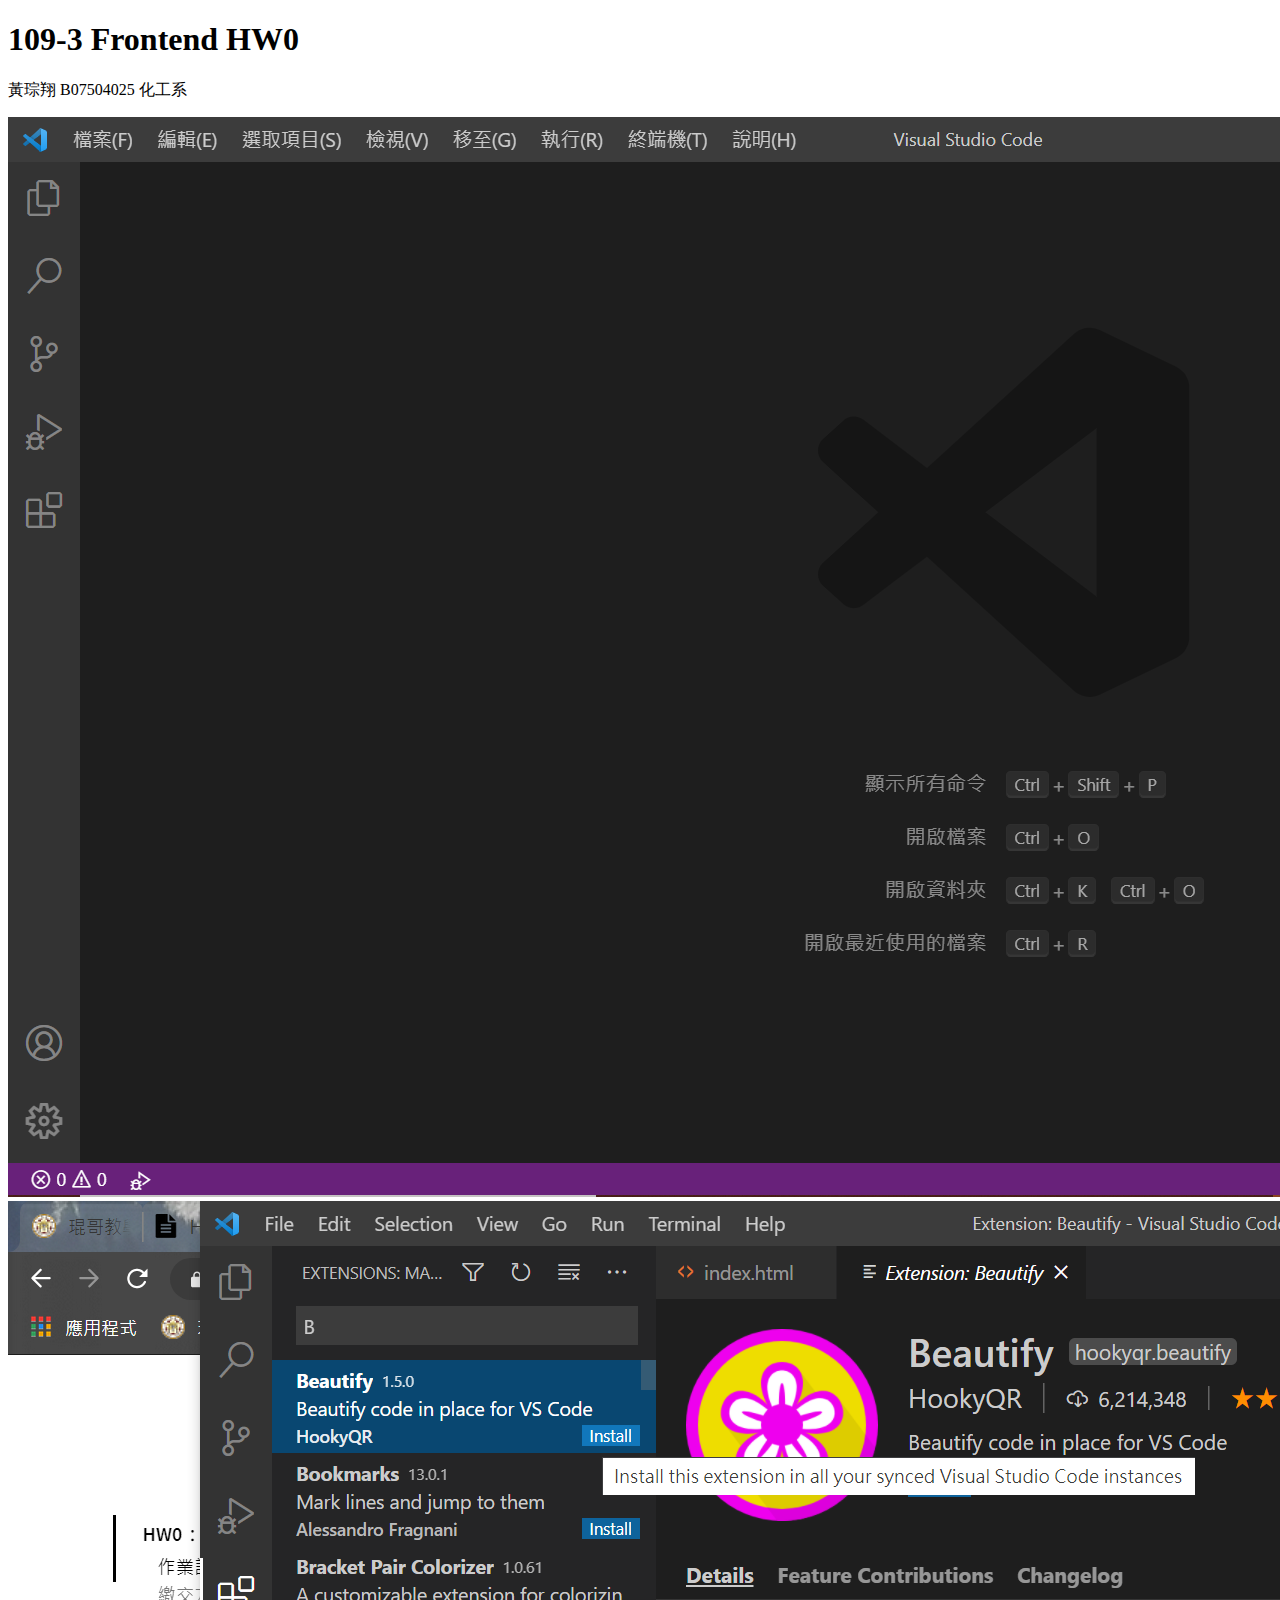
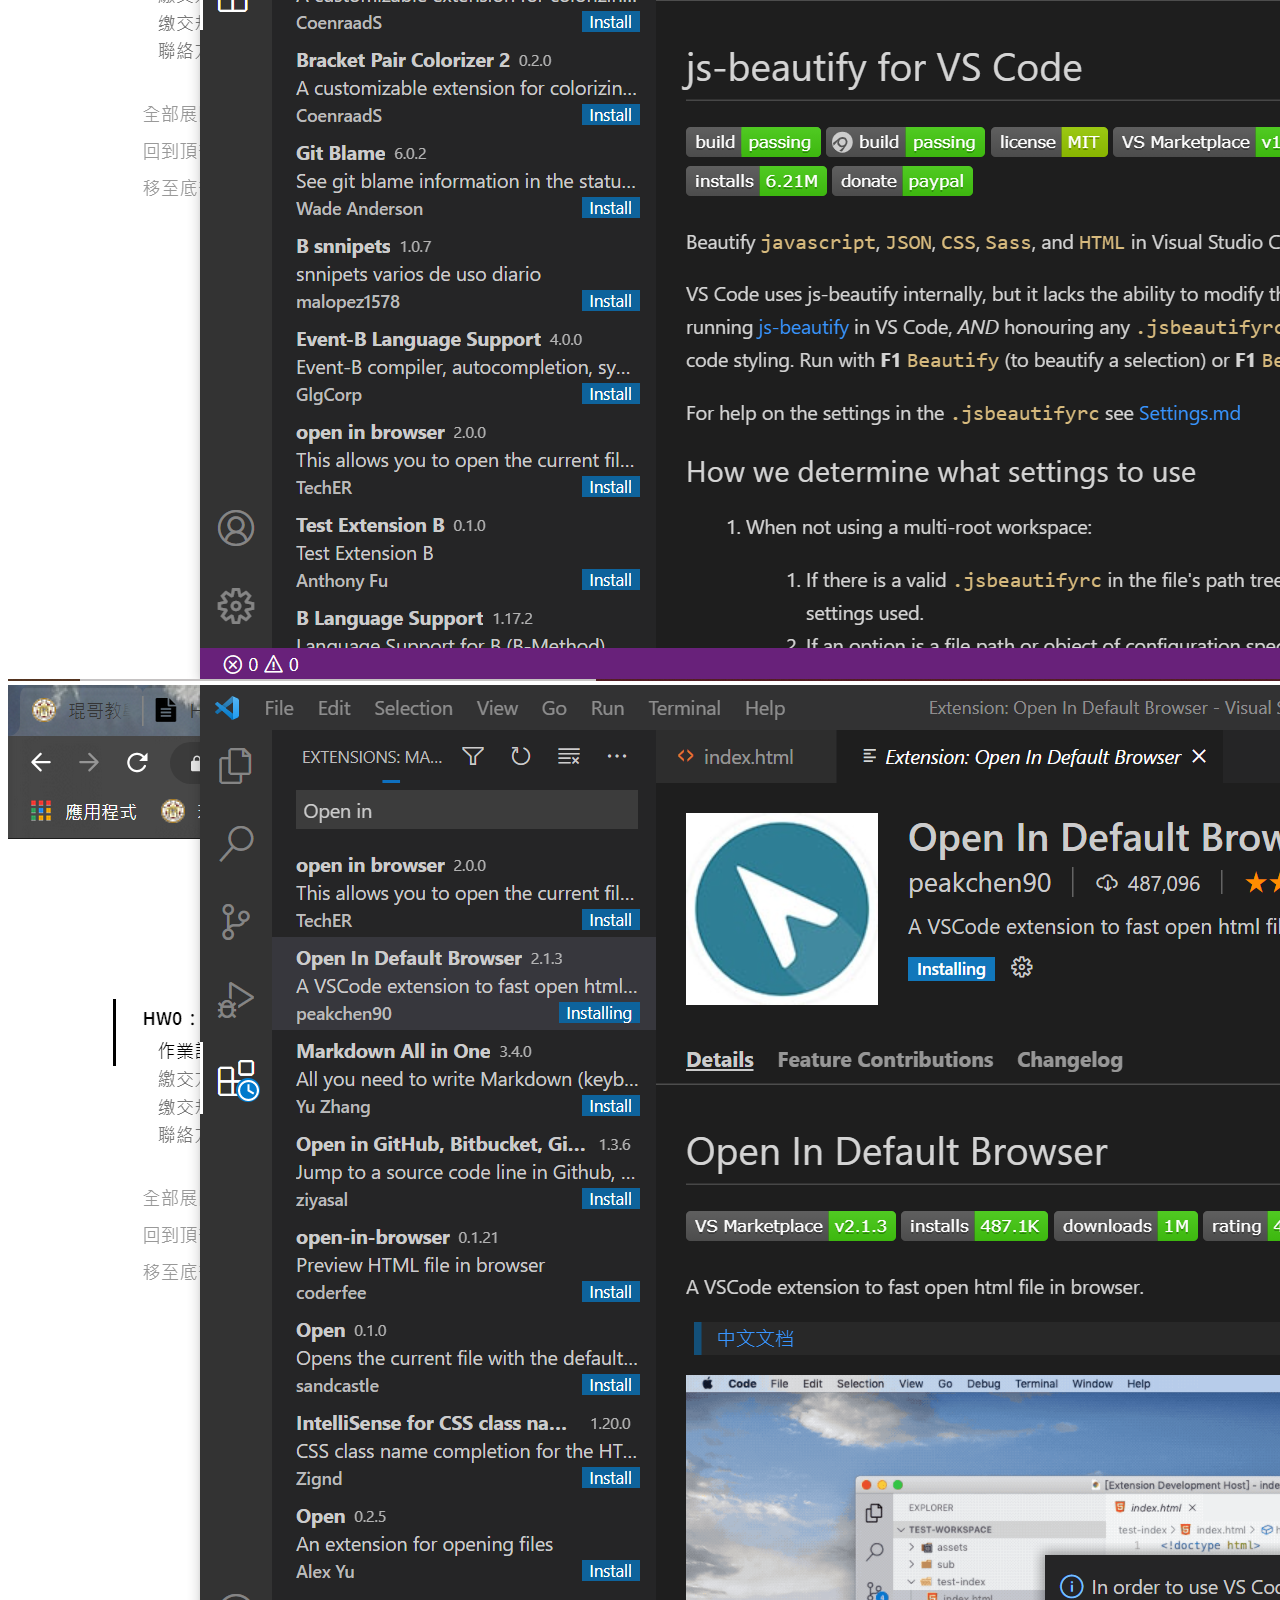
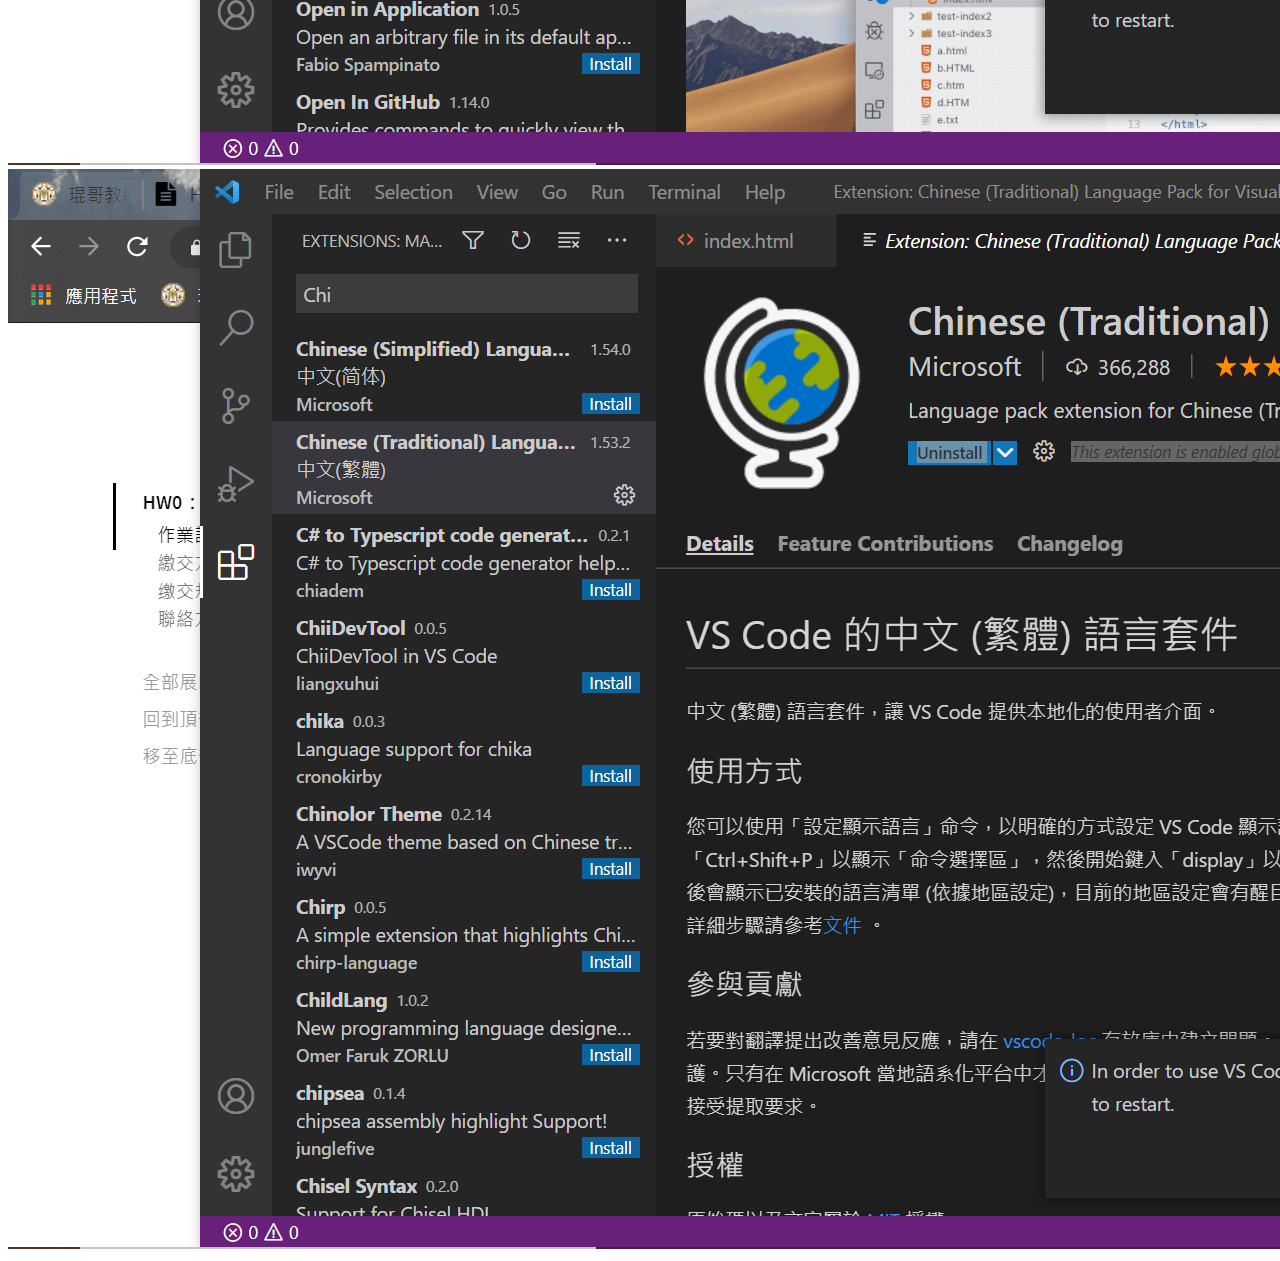
<file: 109-1Frontend/HW0/index.html>
<!DOCTYPE html>
<html lang="en">
<head>
    <meta charset="UTF-8">
    <meta name="viewport" content="width=device-width, initial-scale=1.0">
    <title>109-3 Frontend HW0</title>
</head>
<body>
    <h1>109-3 Frontend HW0</h1>
    <p>黃琮翔 B07504025 化工系</p>
    <img src="../HW0/螢幕擷取畫面 2021-02-24 200650.png" alt="error">
    <img src="./螢幕擷取畫面 2021-02-24 193426.png" alt="error">
    <img src="./螢幕擷取畫面 2021-02-24 193801.png" alt="error">
    <img src="./螢幕擷取畫面 2021-02-24 193653.png" alt="error">
</body>
</html>
</file>
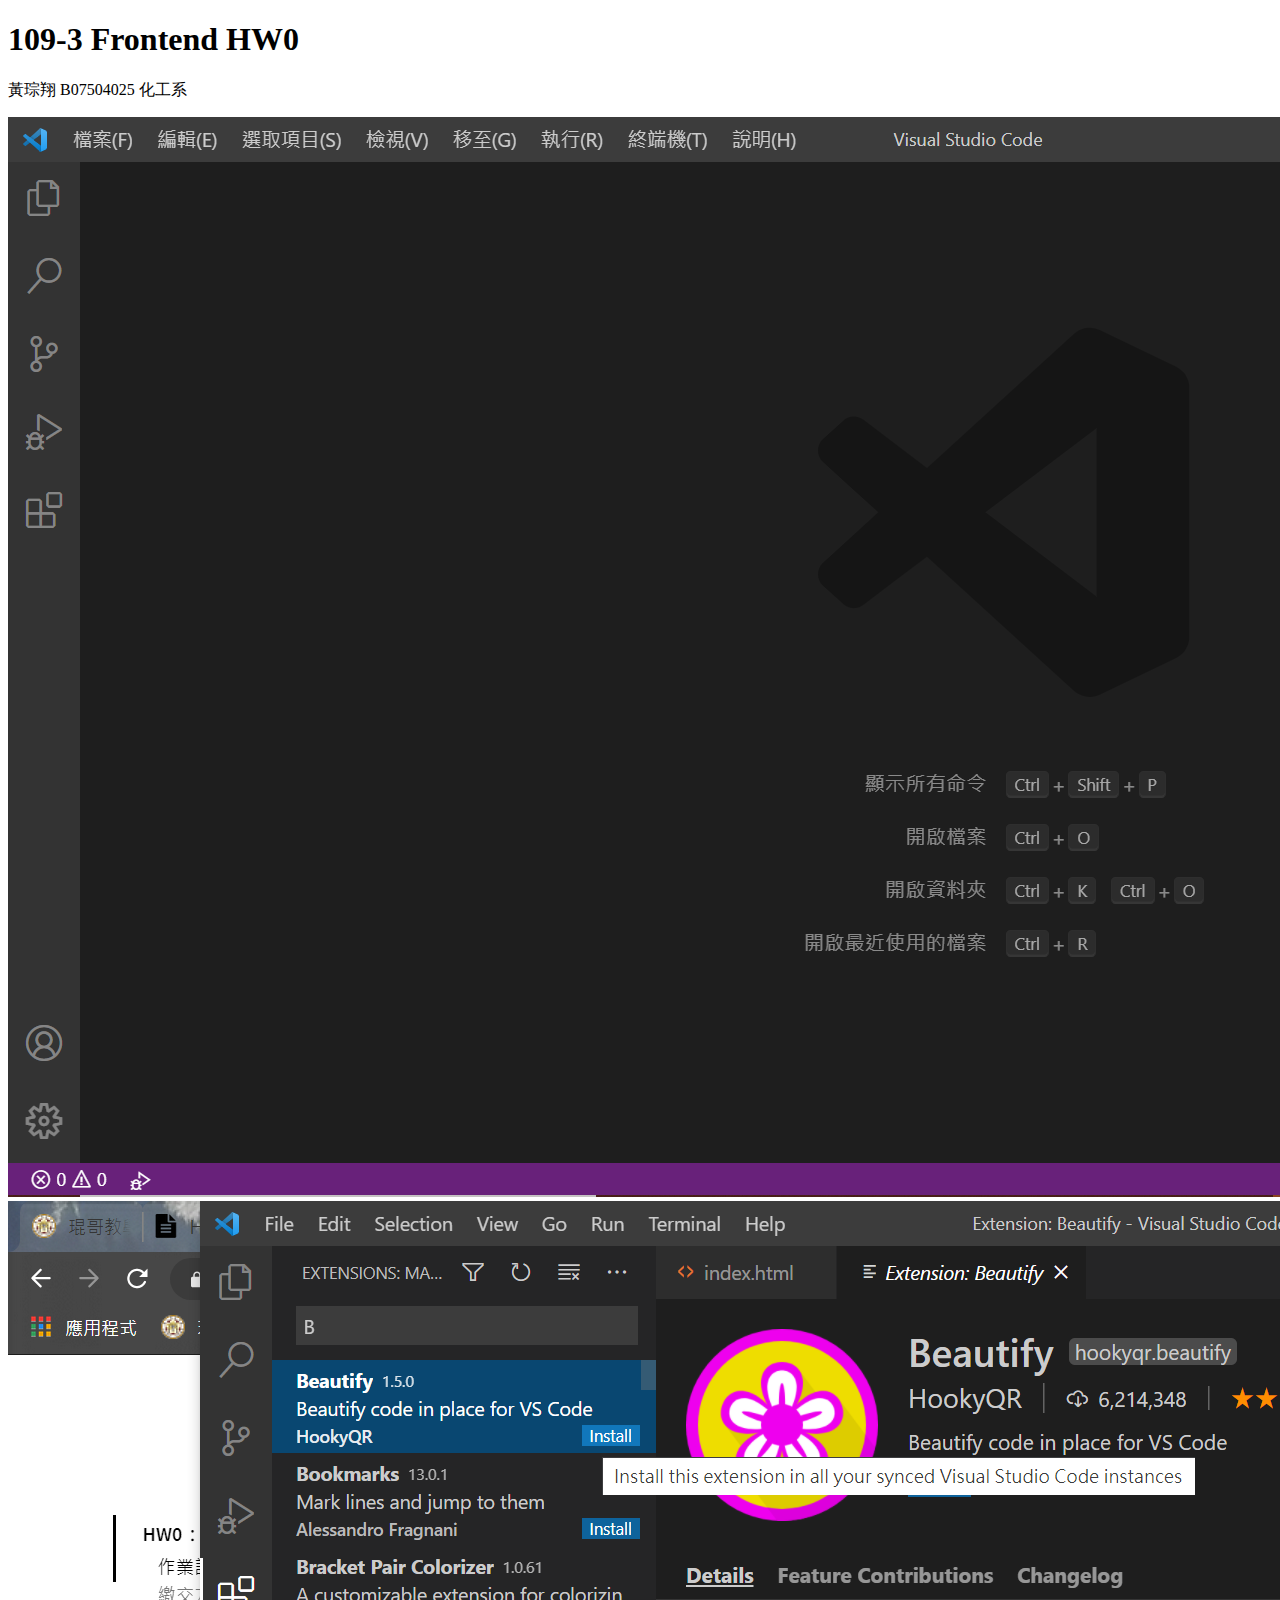
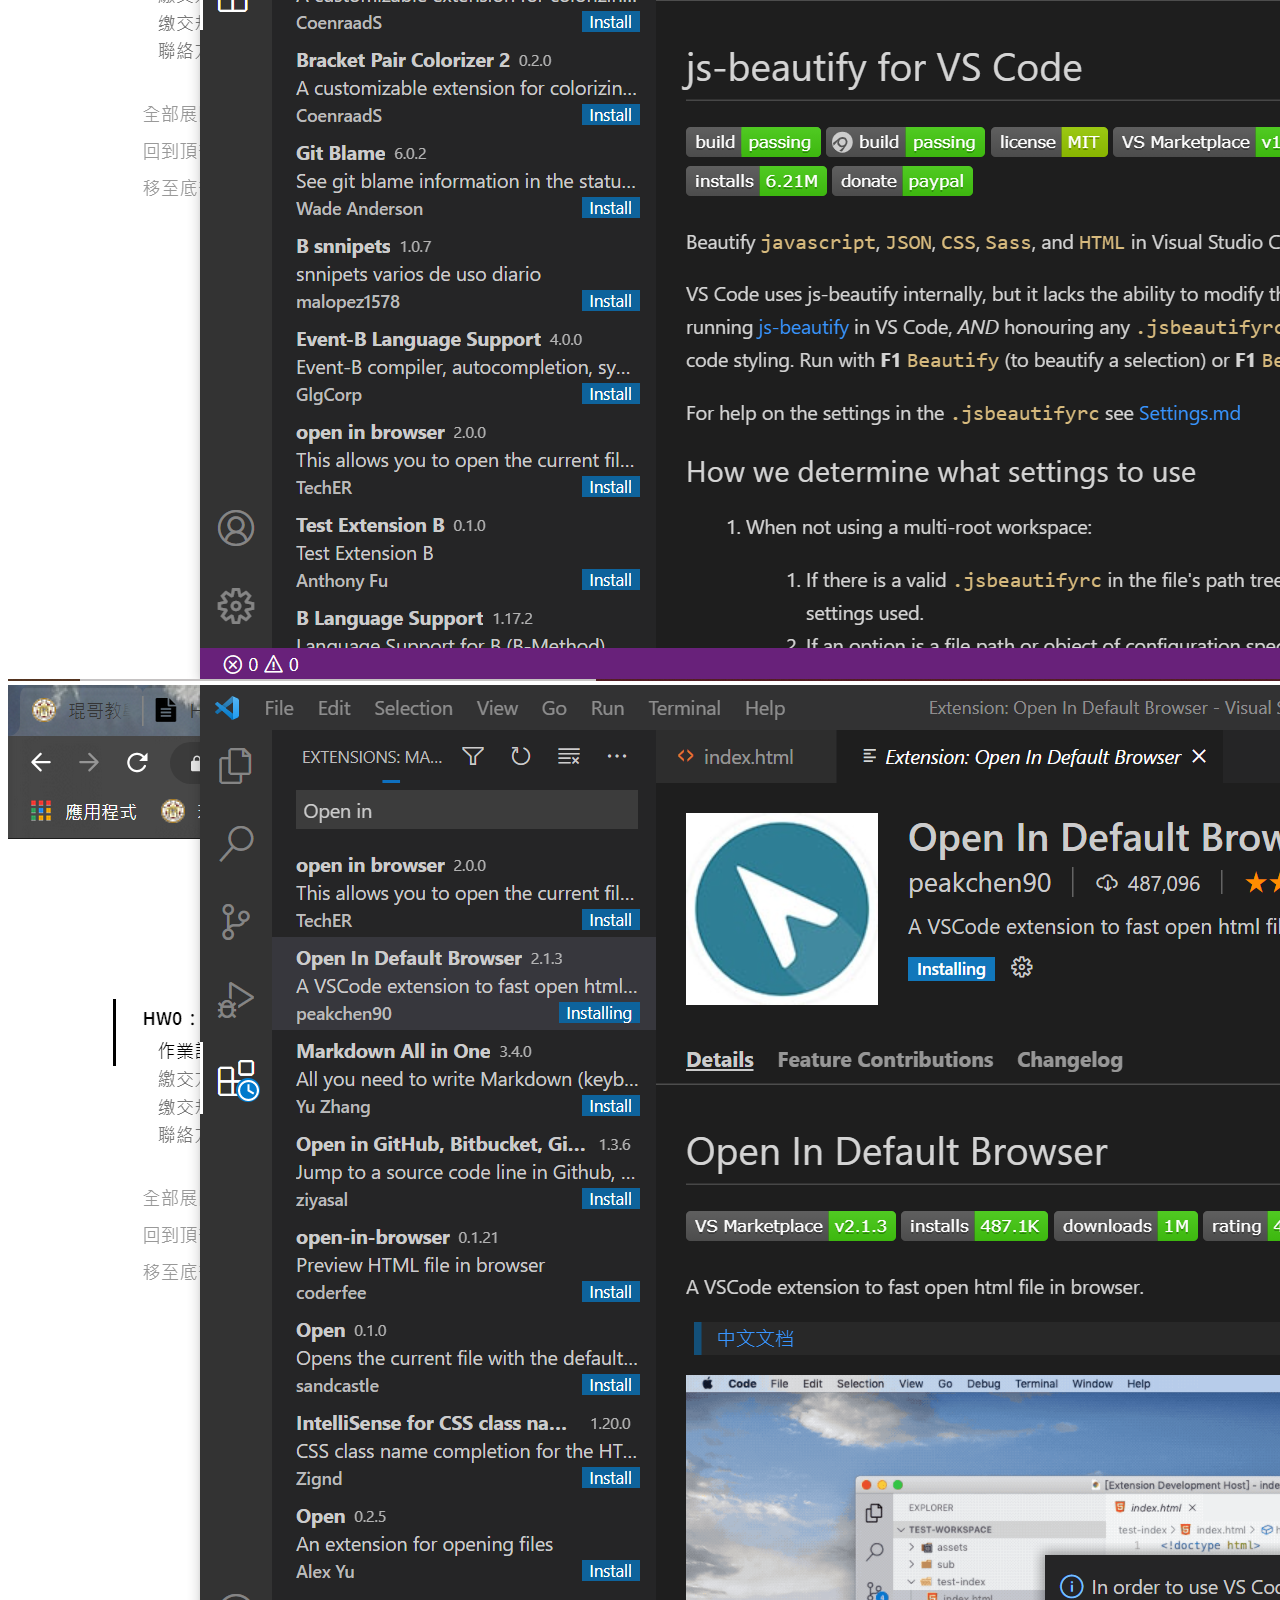
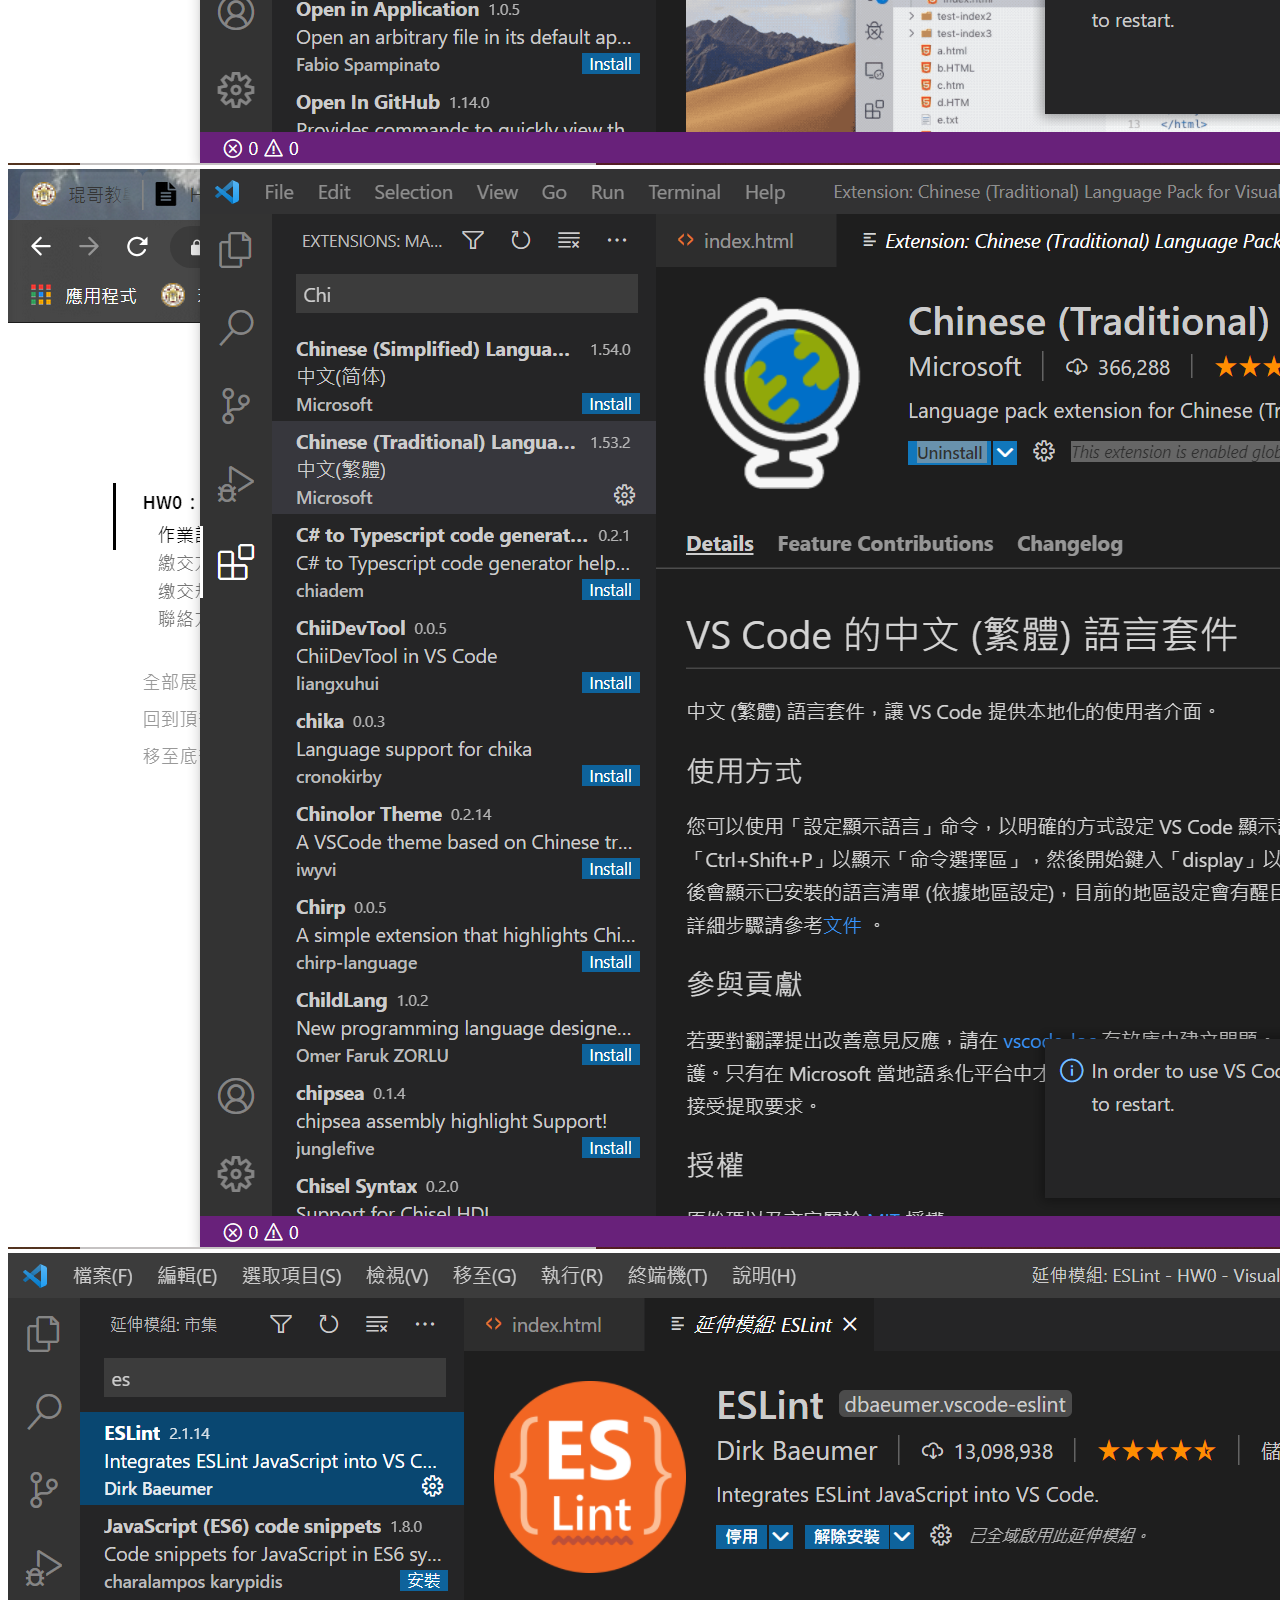
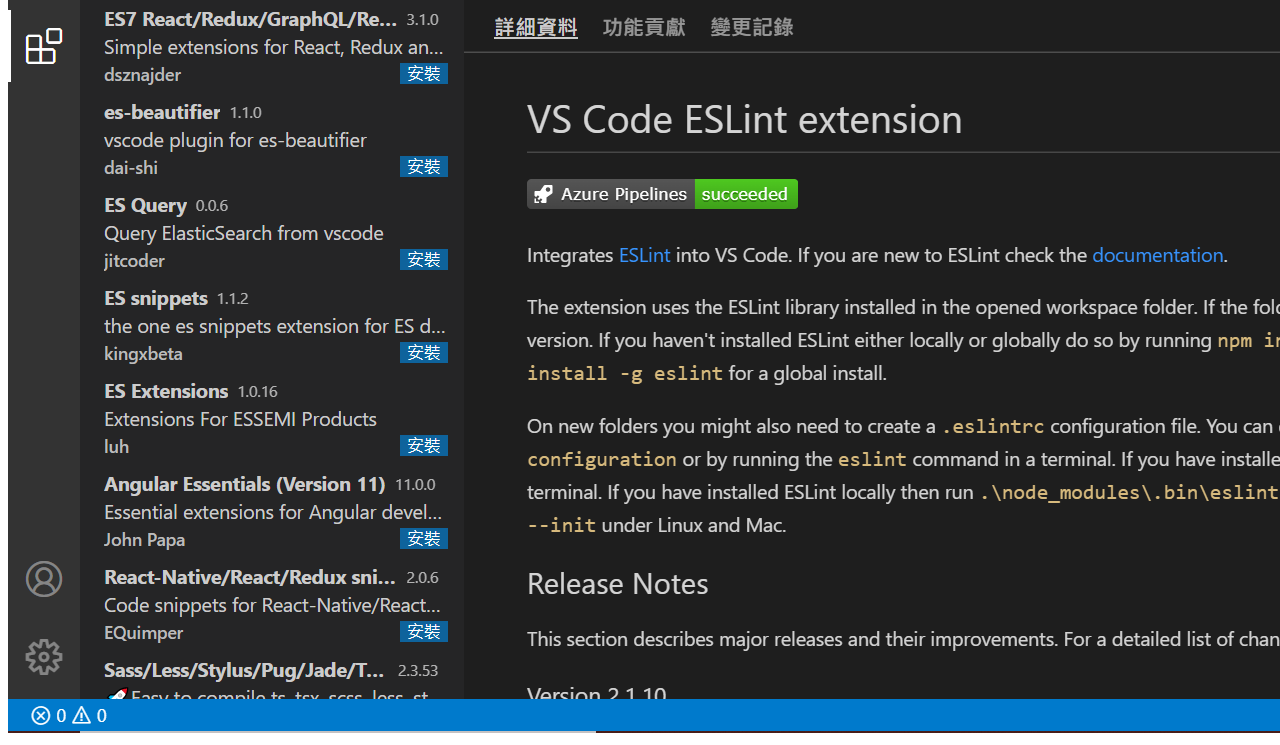
<file: 109-2Frontend/HW0/index.html>
<!DOCTYPE html>
<html lang="en">
<head>
    <meta charset="UTF-8">
    <meta name="viewport" content="width=device-width, initial-scale=1.0">
    <title>109-3 Frontend HW0</title>
</head>
<body>
    <h1>109-3 Frontend HW0</h1>
    <p>黃琮翔 B07504025 化工系</p>
    <img src="../HW0/螢幕擷取畫面 2021-02-24 200650.png" alt="error">
    <img src="./螢幕擷取畫面 2021-02-24 193426.png" alt="error">
    <img src="./螢幕擷取畫面 2021-02-24 193801.png" alt="error">
    <img src="./螢幕擷取畫面 2021-02-24 193653.png" alt="error">
    <img src="./螢幕擷取畫面 2021-02-24 201810.png" alt="error">
</body>
</html>
</file>
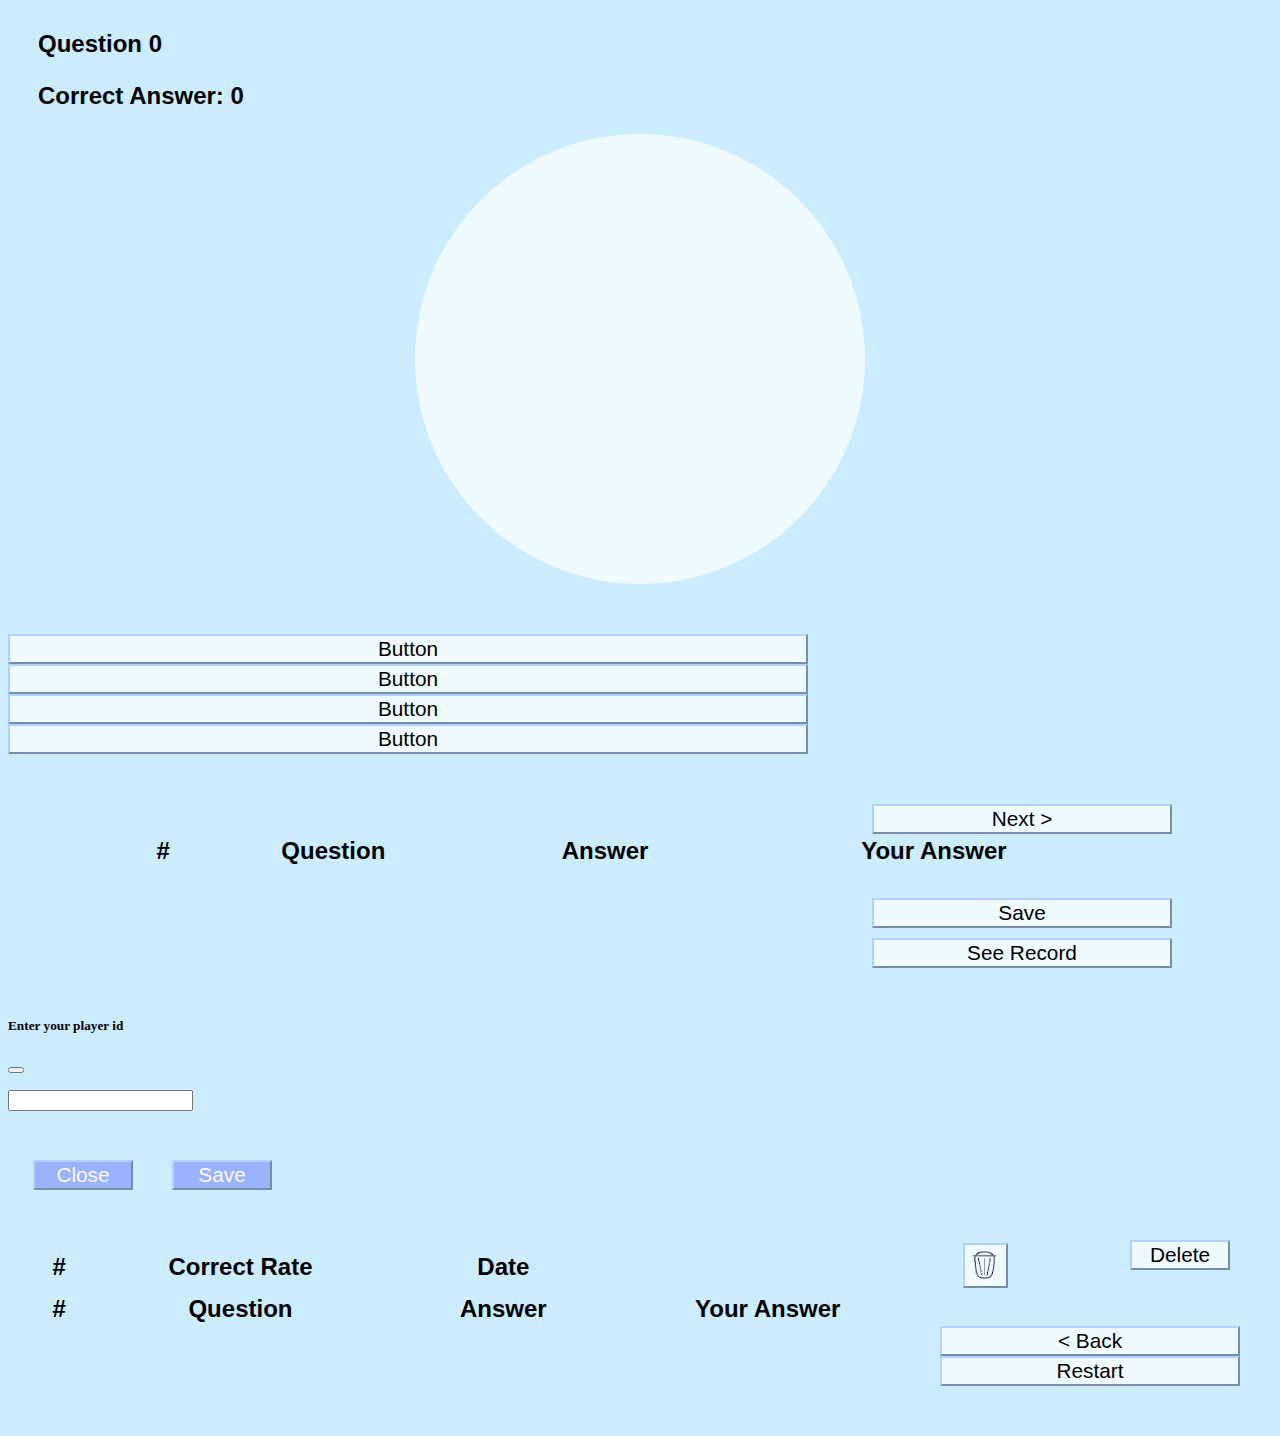
<file: FINAL2ver/Japanese-50.html>
<!DOCTYPE html>
<html lang="en">
<head>
    <meta charset="UTF-8">
    <meta http-equiv="X-UA-Compatible" content="IE=edge">
    <meta name="viewport" content="width=device-width, initial-scale=1.0">
    <title>50音練習</title>
    <link href="https://cdn.jsdelivr.net/npm/bootstrap@5.0.2/dist/css/bootstrap.min.css" rel="stylesheet" 
        integrity="sha384-EVSTQN3/azprG1Anm3QDgpJLIm9Nao0Yz1ztcQTwFspd3yD65VohhpuuCOmLASjC" crossorigin="anonymous">
    <link rel="stylesheet" href="./Tools.css">
    <script src="jquery.min.js"></script>
</head> 
<body style = background-color:#ccecff>
<!-- 50音選擇題 -->
<div id = "choice">
    <div class = "correct">
        <p>Question <span id = "question_no">0</span></p>
        <p>Correct Answer: <span id = "correct">0</span></p>
    </div>
    <div class="circle" id = "que"></div>
    <div id="choicebtn" class="d-grid gap-2 col-6 mx-auto">
        <button class="btn btn-primary" type="button" id = "btn1">Button</button>
        <button class="btn btn-primary" type="button" id = "btn2">Button</button>
        <button class="btn btn-primary" type="button" id = "btn3">Button</button>
        <button class="btn btn-primary" type="button" id = "btn4">Button</button>
    </div>
    <div class="next"><button class="btn btn-primary btnext" type="submit" id = "btnnext">Next &gt;</button></div>
</div>
<div id = "choice_result">
    <table class="table" id = "cresult_table" style = "margin-left: auto; margin-right: auto;">
        <thead>
          <tr>
            <th scope="col">#</th>
            <th scope="col">Question</th>
            <th scope="col">Answer</th>
            <th scope="col">Your Answer</th>
          </tr>
        </thead>
        <tbody id = "cresult_tbody">
        </tbody>
    </table>
    <div class="save"><button class="btn btn-primary btnext" type="submit" id = "save">Save</button></div>
    <div class="record"><button class="btn btn-primary btnext" type="submit" id = "record">See Record</button></div>
    <div class="modal" tabindex="-1" id = "input_name">
        <div class="modal-dialog">
          <div class="modal-content">
            <div class="modal-header">
              <h5 class="modal-title">Enter your player id</h5>
              <button type="button" class="btn-close" data-bs-dismiss="modal" aria-label="Close" id = "close"></button>
            </div>
            <div class="modal-body" style = "height: 70px;">
                <p>
                  <input class="form-control" id="name">
                </p>
            </div>
            <div class="modal-footer">
              <button type="button" class="btn btn-secondary btm" data-bs-dismiss="modal" id = "close">Close</button>
              <button type="button" class="btn btn-primary btm" data-bs-dismiss="modal" id = "save_to_data">Save</button>
            </div>
          </div>
        </div>
    </div>
</div>
<!-- 選擇結束 -->
<!-- 成績板 -->
<div class="score" id = "score">
    <table class="table" style="float: left;">
        <thead>
          <tr id = "score_record">
            <th scope="col">#</th>
            <th scope="col">Correct Rate</th>
            <th scope="col">Date</th>
            <th scope="col"></th>
            <th scope="col"><button type="button" class="btn btn-secondary trash" id = "trash"></button></th>
          </tr>
          <tr id = "score_detail">
            <th scope="col">#</th>
            <th scope="col">Question</th>
            <th scope="col">Answer</th>
            <th scope="col">Your Answer</th>
          </tr>
        </thead>
        <tbody id = "score_tbody">
        </tbody>
    </table>
  <div class = "delete" id = "delete"><button type="button" class="btn btn-primary delete_btn" id = "sure_to_delete">Delete</button></div>
  <div class="back">
    <button class="btn btn-primary btnext" type="submit" id = "back">&lt; Back</button>
    <button class="btn btn-primary btnext" type="submit" id = "restart">Restart</button>
  </div>
</div>
<!-- 成績板結束 -->
<script src = "Multiple_Choice.js"></script>
</body>
</html>
</file>
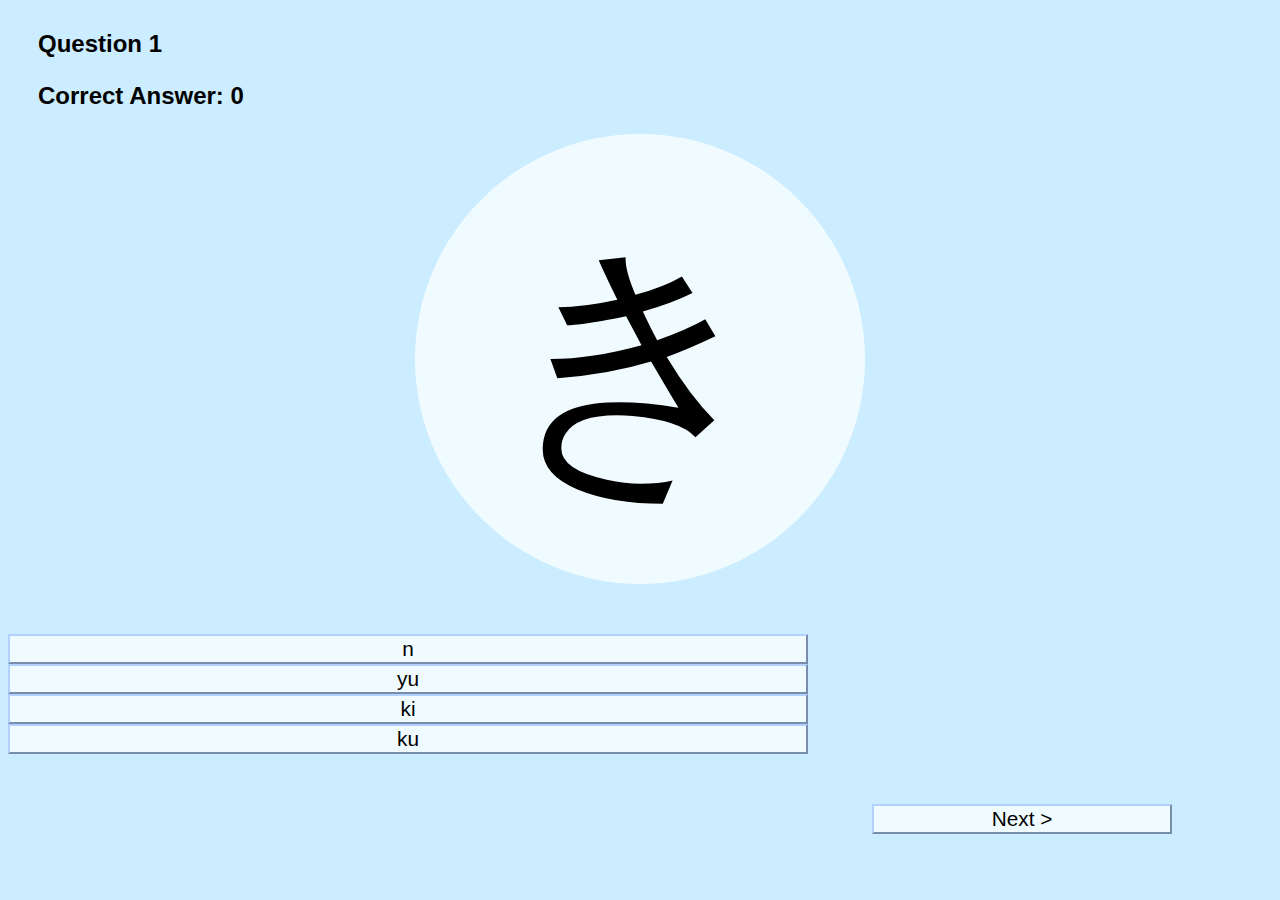
<file: finalproject/Japanese-50.html>
<!DOCTYPE html>
<html lang="en">
<head>
    <meta charset="UTF-8">
    <meta http-equiv="X-UA-Compatible" content="IE=edge">
    <meta name="viewport" content="width=device-width, initial-scale=1.0">
    <title>50音練習</title>
    <link href="https://cdn.jsdelivr.net/npm/bootstrap@5.0.2/dist/css/bootstrap.min.css" rel="stylesheet" 
        integrity="sha384-EVSTQN3/azprG1Anm3QDgpJLIm9Nao0Yz1ztcQTwFspd3yD65VohhpuuCOmLASjC" crossorigin="anonymous">
    <link rel="stylesheet" href="./Tools.css">
    <script src="jquery.min.js"></script>
</head> 
<body style = background-color:#ccecff>
<!-- 50音選擇題 -->
<div id = "choice">
    <div class = "correct">
        <p>Question <span id = "question_no">0</span></p>
        <p>Correct Answer: <span id = "correct">0</span></p>
    </div>
    <div class="circle" id = "que"></div>
    <div id="choicebtn" class="d-grid gap-2 col-6 mx-auto">
        <button class="btn btn-primary" type="button" id = "btn1">Button</button>
        <button class="btn btn-primary" type="button" id = "btn2">Button</button>
        <button class="btn btn-primary" type="button" id = "btn3">Button</button>
        <button class="btn btn-primary" type="button" id = "btn4">Button</button>
    </div>
    <div class="next"><button class="btn btn-primary btnext" type="submit" id = "btnnext">Next &gt;</button></div>
</div>
<div id = "choice_result">
    <table class="table" id = "cresult_table" style = "margin-left: auto; margin-right: auto;">
        <thead>
          <tr>
            <th scope="col">#</th>
            <th scope="col">Question</th>
            <th scope="col">Answer</th>
            <th scope="col">Your Answer</th>
          </tr>
        </thead>
        <tbody id = "cresult_tbody">
        </tbody>
    </table>
    <div class="save"><button class="btn btn-primary btnext" type="submit" id = "save">Save</button></div>
    <div class="record"><button class="btn btn-primary btnext" type="submit" id = "record">See Record</button></div>
    <div class="modal" tabindex="-1" id = "input_name">
        <div class="modal-dialog">
          <div class="modal-content">
            <div class="modal-header">
              <h5 class="modal-title">Enter your player id</h5>
              <button type="button" class="btn-close" data-bs-dismiss="modal" aria-label="Close" id = "close"></button>
            </div>
            <div class="modal-body" style = "height: 70px;">
                <p>
                  <input class="form-control" id="name">
                </p>
            </div>
            <div class="modal-footer">
              <button type="button" class="btn btn-secondary btm" data-bs-dismiss="modal" id = "close">Close</button>
              <button type="button" class="btn btn-primary btm" data-bs-dismiss="modal" id = "save_to_data">Save</button>
            </div>
          </div>
        </div>
    </div>
</div>
<!-- 選擇結束 -->
<!-- 成績板 -->
<div class="score" id = "score">
    <table class="table" style="float: left;">
        <thead>
          <tr id = "score_record">
            <th scope="col">#</th>
            <th scope="col">Correct Rate</th>
            <th scope="col">Date</th>
            <th scope="col"></th>
            <th scope="col"><button type="button" class="btn btn-secondary trash" id = "trash"></button></th>
          </tr>
          <tr id = "score_detail">
            <th scope="col">#</th>
            <th scope="col">Question</th>
            <th scope="col">Answer</th>
            <th scope="col">Your Answer</th>
          </tr>
        </thead>
        <tbody id = "score_tbody">
        </tbody>
    </table>
  <div class = "delete" id = "delete"><button type="button" class="btn btn-primary delete_btn" id = "sure_to_delete">Delete</button></div>
  <div class="back">
    <button class="btn btn-primary btnext" type="submit" id = "back">&lt; Back</button>
    <button class="btn btn-primary btnext" type="submit" id = "restart">Restart</button>
  </div>
</div>
<!-- 成績板結束 -->
<script src = "Multiple_Choice.js"></script>
</body>
</html>
</file>
<file: FINAL2ver/Tools.css>
.circle{
    width: 450px;
    height: 450px;
    margin-left: auto;
    margin-right: auto;
    border-radius: 50%;
    background-color: #f0fbff;
    font-family: Sawarabi Gothic;
    text-align: center;
    line-height: 1.7;
    font-size: 1700%;
}

.col-6{
    margin-top: 50px;
    width: 800px;
}

.gap-2{
    gap: 15px;
}

.btn{
    background-color: #f0fbff;
    color:rgb(0, 0, 0);
    border-color: #b3d1ff;
    margin-left: auto;
    margin-right: auto;
    width: 800px;
    font-size: 130%;
}

.btn.btn-primary:active, .btn.btn-primary:hover {
    background-color: #b3d1ff;
    color:#ffffff;
    border-color: #b3d1ff;
}

.btn.btn_fail{
    background-color: #ff4d4d !important;
}

.btn.btn_correct{
    background-color: #33ff99 !important;
}

.btn.btn-primary:focus{
    background-color: #f0fbff;
    color:rgb(0, 0, 0);
    border-color: #b3d1ff;
    box-shadow: none;
}

.btn.btn-secondary:active, .btn.btn-secondary:hover {
    background-color: #b3d1ff;
    color:#ffffff;
    border-color: #b3d1ff;
}

.btn.btn-secondary:focus{
    background-color: #f0fbff;
    color:rgb(0, 0, 0);
    border-color: #b3d1ff;
    box-shadow: none;
}

.next{
    margin-top: 50px;
    width: 400px;
    margin-left: auto;
}

.btnext{
    width: 300px;
    box-shadow: none;
}

.btn.btn-primary.btnext:active, .btn.btn-primary.btnext:hover {
    background-color: #b3d1ff;
    color:#ffffff;
    border-color: #b3d1ff;
}

.correct{
    width: 300px;
    margin-left: 30px;
    margin-top: 30px;
    font-family: 'Cambay', sans-serif;
    font-weight: 700;
    font-size: 150%;
}

.result{
    margin-top: 100px;
}

table{
    font-family: 'M PLUS 1p', sans-serif !important;
    font-size: 150% !important;
    width: 1000px !important;
}

tr{
    text-align: center;
}

.save{
    margin-top: 30px;
    width: 400px;
    margin-left: auto;
    margin-bottom: 10px;
}

.record{
    margin-top: 10px;
    width: 400px;
    margin-left: auto;
    margin-bottom: 50px;
}

.modal-header{
    border-bottom: none;
}

.modal-footer{
    border-top: none;
}

.btm{
    width: 100px;
    margin-right: 10px;
    margin-left: 25px;
    background: #99b3ff;
    color: snow;
    box-shadow: none;
}

.dtn{
    width: 100px;
    height: 30px;
    font-size: 50%;
    margin-right: auto;
    margin-left: auto;
    background: #99b3ff;
    color: snow;
    box-shadow: none;
}

.trash{
    background-image: url("./trashcan_bgremoveed.png");
    background-size: cover;
    height: 45px;
    width: 45px;
}

.score{
    width: 1200px;
    margin-left: auto;
    margin-right: auto;
}

.delete{
    float: right !important;
    width: 110px;
}

.delete_btn{
    width: 100px;
}

.back{
    margin-top: 50px;
    width: 300px;
    margin-left: auto;
    margin-bottom: 50px;
}
</file>
<file: finalproject/Tools.css>
.circle{
    width: 450px;
    height: 450px;
    margin-left: auto;
    margin-right: auto;
    border-radius: 50%;
    background-color: #f0fbff;
    font-family: Sawarabi Gothic;
    text-align: center;
    line-height: 1.7;
    font-size: 1700%;
}

.col-6{
    margin-top: 50px;
    width: 800px;
}

.gap-2{
    gap: 15px;
}

.btn{
    background-color: #f0fbff;
    color:rgb(0, 0, 0);
    border-color: #b3d1ff;
    margin-left: auto;
    margin-right: auto;
    width: 800px;
    font-size: 130%;
}

.btn.btn-primary:active, .btn.btn-primary:hover {
    background-color: #b3d1ff;
    color:#ffffff;
    border-color: #b3d1ff;
}

.btn.btn_fail{
    background-color: #ff4d4d !important;
}

.btn.btn_correct{
    background-color: #33ff99 !important;
}

.btn.btn-primary:focus{
    background-color: #f0fbff;
    color:rgb(0, 0, 0);
    border-color: #b3d1ff;
    box-shadow: none;
}

.btn.btn-secondary:active, .btn.btn-secondary:hover {
    background-color: #b3d1ff;
    color:#ffffff;
    border-color: #b3d1ff;
}

.btn.btn-secondary:focus{
    background-color: #f0fbff;
    color:rgb(0, 0, 0);
    border-color: #b3d1ff;
    box-shadow: none;
}

.next{
    margin-top: 50px;
    width: 400px;
    margin-left: auto;
}

.btnext{
    width: 300px;
    box-shadow: none;
}

.btn.btn-primary.btnext:active, .btn.btn-primary.btnext:hover {
    background-color: #b3d1ff;
    color:#ffffff;
    border-color: #b3d1ff;
}

.correct{
    width: 300px;
    margin-left: 30px;
    margin-top: 30px;
    font-family: 'Cambay', sans-serif;
    font-weight: 700;
    font-size: 150%;
}

.result{
    margin-top: 100px;
}

table{
    font-family: 'M PLUS 1p', sans-serif !important;
    font-size: 150% !important;
    width: 1000px !important;
}

tr{
    text-align: center;
}

.save{
    margin-top: 30px;
    width: 400px;
    margin-left: auto;
    margin-bottom: 10px;
}

.record{
    margin-top: 10px;
    width: 400px;
    margin-left: auto;
    margin-bottom: 50px;
}

.modal-header{
    border-bottom: none;
}

.modal-footer{
    border-top: none;
}

.btm{
    width: 100px;
    margin-right: 10px;
    margin-left: 25px;
    background: #99b3ff;
    color: snow;
    box-shadow: none;
}

.dtn{
    width: 100px;
    height: 30px;
    font-size: 50%;
    margin-right: auto;
    margin-left: auto;
    background: #99b3ff;
    color: snow;
    box-shadow: none;
}

.trash{
    background-image: url("./trashcan_bgremoveed.png");
    background-size: cover;
    height: 45px;
    width: 45px;
}

.score{
    width: 1200px;
    margin-left: auto;
    margin-right: auto;
}

.delete{
    float: right !important;
    width: 110px;
}

.delete_btn{
    width: 100px;
}

.back{
    margin-top: 50px;
    width: 300px;
    margin-left: auto;
    margin-bottom: 50px;
}
</file>
